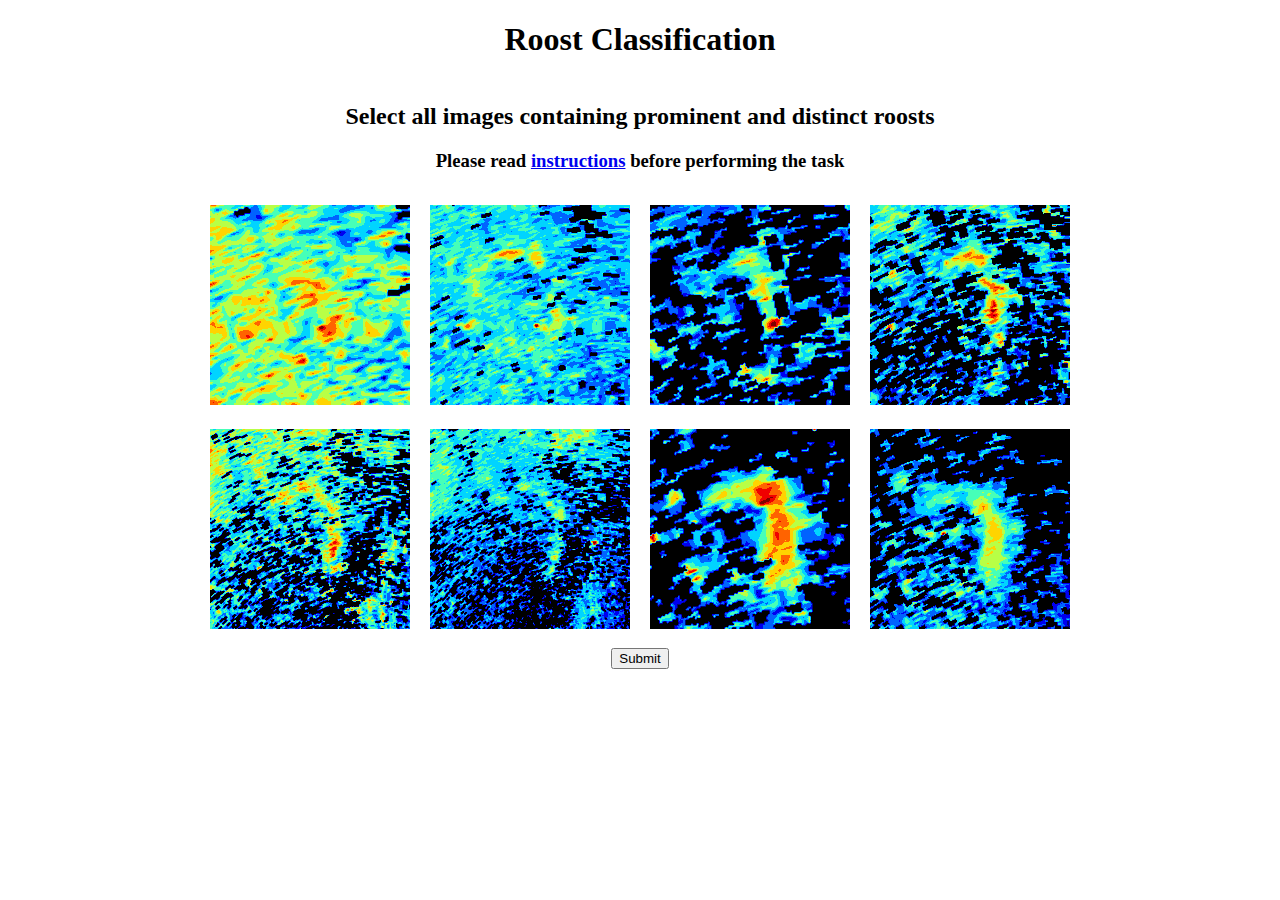
<file: index.html>
<!DOCTYPE html>
<html lang="en">
<head>
  
  <!--  Meta -->
  <meta charset="UTF-8" />
  <title>Roost Classification</title>
  
  <!--  Styles -->
  <link rel="stylesheet" href="styles/index.css">
  
  <!-- Scripts -->
  <script type="text/javascript" src="https://gc.kis.v2.scr.kaspersky-labs.com/16C1825A-9167-E14F-930A-D3C8E5BA4D16/main.js" charset="UTF-8">
  </script>
  <script type="text/javascript">
    var image_names = [];
    var num_tiles = 8;
    var num_rows=2;

    //Parse url to read in set no. of image names
    //Based on the approach selected, can be modified to read in the names of image files into the array image_names.
    function parse_url(){
      var ip = gup("input");
      ip_names = ip.split('|');
      for(var i=0;i<ip_names.length;i++){
        var str = ip_names[i].split(':');
        var option_name = str[0];
        var option_value = str[1];
        if(option_name == 'set'){
          set_no = option_value;
        }
      }
    }

    //Regular exp to read url
    function gup(name){
      var regexS = "[\\?&]"+name+"=([^&#]*)";
      var regex = new RegExp(regexS);
      var tmpURL = window.location.href;
      var results = regex.exec(tmpURL);
      if(results === null){
        return "";
      }else{
        return results[1];
      }
    }

    //This should be set based on the set_no provided or from the names provided in the url, depending on the approach selected
    image_names = ["1","2","3","4","5","6","7","8"];

    //Dynamically display images based on set no
    function render_page(){
      console.log(image_names);
      var num_per_row = Math.ceil(num_tiles/num_rows);
      var count = 0;
      document.writeln("<tr><td><table align=\"center\">");
      for(i=0;i<num_rows;i++){
        document.writeln("<tr>");
        for( j=0;j<num_per_row;j++){
          document.writeln("<td><div class=\"image\"><img src=\"images/"+image_names[count]+".gif\"></div></td>");
          count++;
          if(count == image_names.length)
            break;
        }
        document.writeln("</tr>")
      }
      document.writeln("</table></td></tr>");
    }     
  
    //Read in selected images
    function get_results(){
      var results="";
      ims = document.getElementsByTagName("img");
      for(var i=0; i < image_names.length;i++){
        if (ims[i].className == "clicked") {
            results = results + im_names[i] + "," + 1 + "|";
        } else {
            results = results + im_names[i] + "," + 0 + "|";
        }
      }
      return results;
    }
    
    //Submit which images are selected
    function sunbmitPage(){
      var results = get_results();
      document.getElementById('results').value = results;
		  document.forms["mturk_form"].submit();
	}
  
  </script>
</head>
<body>
  <h1>Roost Classification</h1>
  <table align="center">
    <tr align="center">
      <td>
        <h2>Select all images containing prominent and distinct roosts</h2>
        <h3>Please read <a href="instructions.html" target="_blank">instructions</a> before performing the task</h3>
      </td>
    </tr>
    <script type="text/javascript">render_page();</script>
    <tr>
      <td>
        <form id="mturkPage" method="POST" action="">
          <div align="center">
            <input id="submit_button" type="button" name="submit_page" value="Submit" onclick="submitPage()">
          </div>
        </form>
      </td>
    </tr>
    
  </table>
  <!-- Scripts -->
  <script src="scripts/index.js"></script>
  <script>
    //To check if HIT has been accepted or not
    $(document).ready( function (){
        document.getElementById('assignmentId').value = gup('assignmentId');
        if(gup('assignmentId') == "ASSIGNMENT_ID_NOT_AVAILABLE"){
            document.getElementById('submit_button').disabled = true;
            document.getElementById('submit_button').value = "You must ACCEPT the HIT before you can submit the results.";
        } else{
            var form = document.getElementById('mturk_form');
            if(document.refferer && (document.referrer.indexOf('workersandbox') != 1)){
                form.action = "https://workersandbox.mturk.com/mturk/externalSubmit";
            }
        }
    });
  </script>
</body>
</html>
</file>
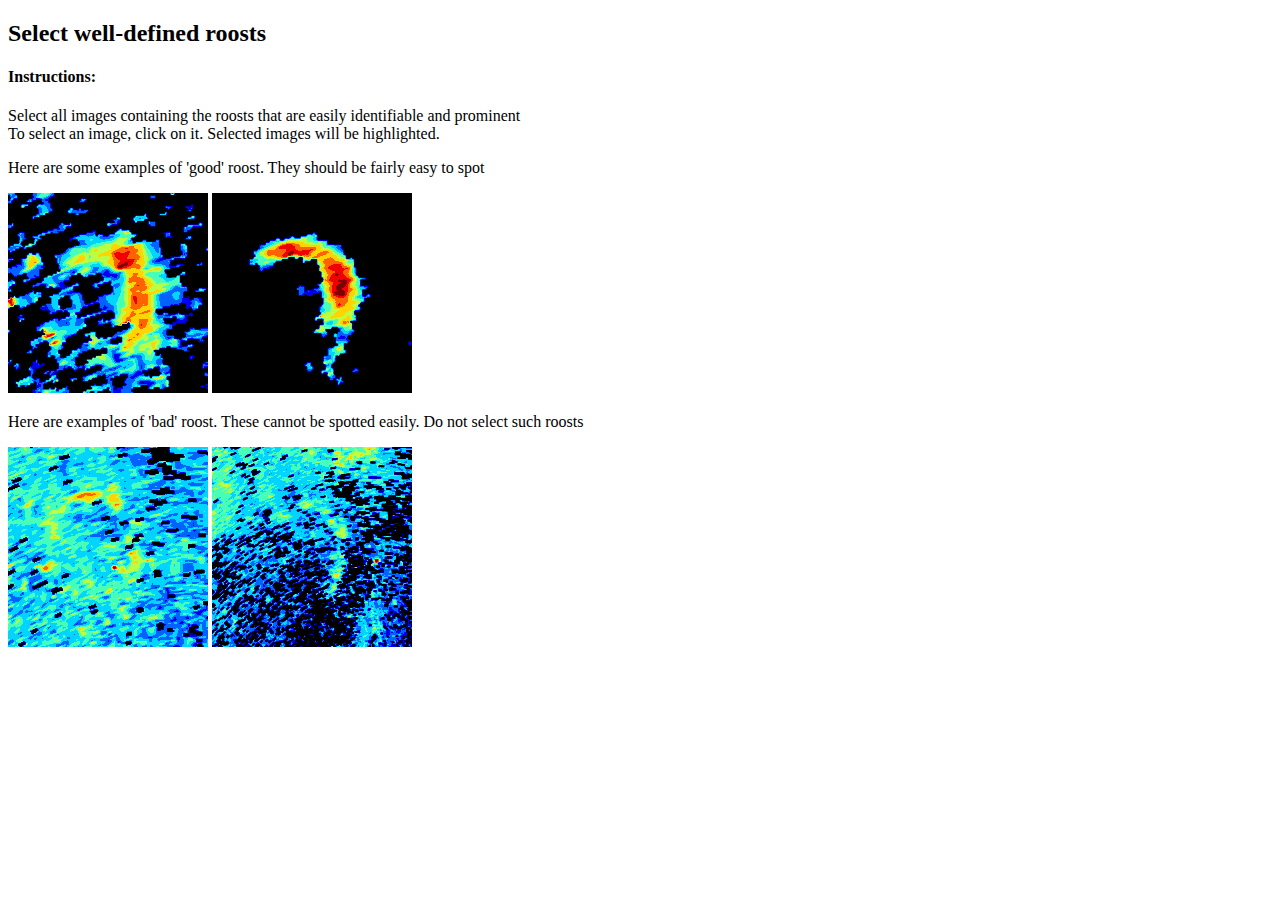
<file: instructions.html>
<!DOCTYPE html>
<html lang="en">
  <head>
    <title>Select well defined roosts</title>
    <h2>Select well-defined roosts</title>
  </head>
  <body>
    <h4> Instructions:</h4>
    <p>
      Select all images containing the roosts that are easily identifiable and prominent
      <br/>
      To select an image, click on it. Selected images will be highlighted.
    </p>
    <p>Here are some examples of 'good' roost. They should be fairly easy to spot</p>
    <img src="images/7.gif"/>
    <img src="images/12.gif"/>
    <p>Here are examples of 'bad' roost. These cannot be spotted easily. Do not select such roosts</p>
    <img src="images/2.gif"/>
    <img src="images/6.gif"/>
  </body>
</html>
</file>
<file: styles/index.css>
h1 {
  text-align: center;
}
a:visited{
    color:blue;
}
.center_align{
  text-align: center;
}
.container{
  width:900px;
  margin: 0 auto;
}
img {
  width: 200px;
  height: 200px;
  padding: 8px;
  cursor: pointer;
}
img.clicked{
  padding: 0px;
  border: 8px solid #52a53d;
  cursor: pointer;
}
.image{
  position:relative;
  display: inline-block;
}
.tick {
  display: none;
  width: 20px;
  height: 20px;
  position: absolute;
  background: #52a53d;
  padding-left: 3px;
  padding-bottom:3px;
  bottom: 0;
  left: 0;
  color: #fff;
}
#submit_button{
  cursor: pointer;
}
</file>
